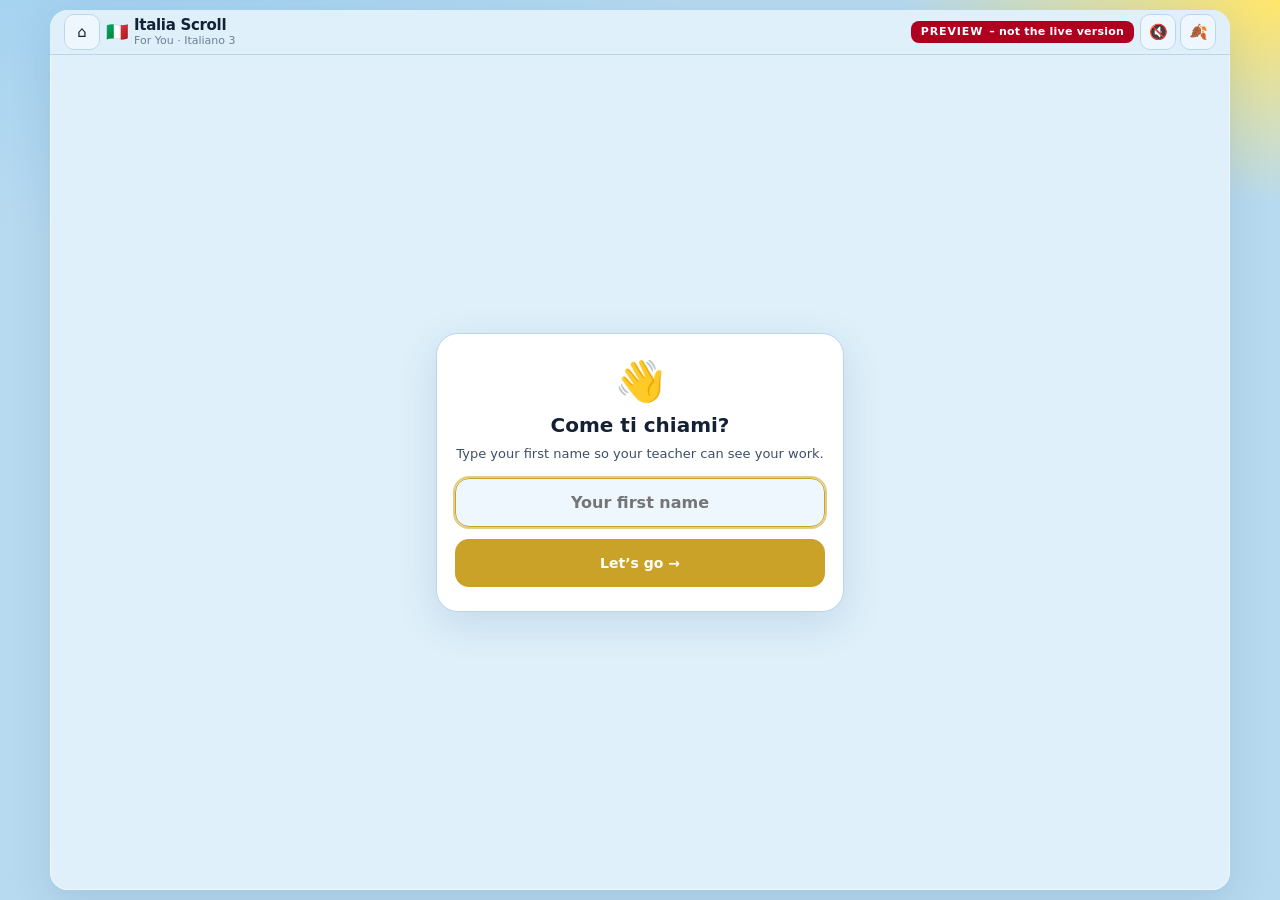
<file: index.html>
<!DOCTYPE html>
<html lang="it">
<head>
  <meta charset="UTF-8" />
  <meta name="robots" content="noindex, nofollow" />
  <meta name="viewport" content="width=device-width, initial-scale=1, viewport-fit=cover" />
  <meta name="theme-color" content="#cfe8f8" id="metaTheme" />
  <meta name="apple-mobile-web-app-capable" content="yes" />
  <meta name="apple-mobile-web-app-status-bar-style" content="default" />
  <meta name="description" content="Italia Scroll — Italian 3 trip through Italy. Pick the caption that fits the moment." />
  <meta property="og:title" content="Italia Scroll · Italiano 3" />
  <meta property="og:description" content="Scroll through Italy, one photo at a time — and pick the Italian caption that fits!" />
  <meta property="og:type" content="website" />
  <meta property="og:image" content="https://appuccinohub.github.io/italia-scroll/og.png?v=3" />
  <meta property="og:image:width" content="1200" />
  <meta property="og:image:height" content="630" />
  <meta property="og:image:type" content="image/png" />
  <meta property="og:image:alt" content="Italia Scroll · Italiano 3 — postcard collage of Amalfi Coast, Roma, Firenze, Venezia, Toscana and Napoli" />
  <meta property="og:url" content="https://appuccinohub.github.io/italia-scroll/" />
  <meta name="twitter:card" content="summary_large_image" />
  <meta name="twitter:image" content="https://appuccinohub.github.io/italia-scroll/og.png?v=3" />
  <title>PREVIEW · Italia Scroll · Italiano 3</title>
  <link rel="manifest" href="manifest.webmanifest" />
  <link rel="stylesheet" href="styles.css?v=14.5" />
  <link rel="icon" href="data:image/svg+xml,%3Csvg xmlns='http://www.w3.org/2000/svg' viewBox='0 0 64 64'%3E%3Crect width='64' height='64' rx='14' fill='%23cfe8f8'/%3E%3Ctext x='32' y='42' text-anchor='middle' font-size='28'%3E%F0%9F%87%AE%F0%9F%87%B9%3C/text%3E%3C/svg%3E" />
  <style>
    /* PREVIEW-ONLY badge (lives in the header row, never over photos/videos) */
    .preview-badge { flex: 0 0 auto; display: inline-flex; flex-direction: column; align-items: center; justify-content: center;
      padding: 3px 8px; border-radius: 8px; background: #b00020; color: #fff; font-size: 9px; font-weight: 800; line-height: 1.15;
      letter-spacing: 0.02em; text-align: center; white-space: nowrap; pointer-events: none; }
    .preview-badge b { font-size: 10px; letter-spacing: 0.08em; }
    @media (min-width: 900px) { .preview-badge { flex-direction: row; gap: 6px; font-size: 11px; padding: 5px 10px; } .preview-badge b { font-size: 11px; } }
  </style>
</head>
<body>
  <div class="stage">
    <div class="phone app-shell" id="phone" role="application" aria-label="Italia Scroll">
      <header class="app-header">
        <button type="button" class="icon-btn" id="btnHome" aria-label="Home" title="Home" hidden>⌂</button>
        <div class="brand">
          <span class="logo" aria-hidden="true">🇮🇹</span>
          <div>
            <h1>Italia Scroll</h1>
            <p class="subtitle" id="headerSubtitle">For You · Italiano 3</p>
          </div>
        </div>
        <span class="preview-badge" role="note" aria-label="Preview, not the live version"><b>PREVIEW</b><span>– not the live version</span></span>
        <div class="header-actions">
          <button type="button" class="icon-btn" id="btnMute" aria-label="Mute sound" title="Sound">🔇</button>
          <button type="button" class="icon-btn" id="btnTheme" aria-label="Theme: Sky lemon. Tap for Fall" title="Theme">🍂</button>
        </div>
      </header>

      <!-- NAME -->
      <section class="screen" id="screenName" aria-label="Your name" hidden>
        <div class="name-card">
          <p class="name-emoji" aria-hidden="true">👋</p>
          <h2>Come ti chiami?</h2>
          <p class="name-hint">Type your first name so your teacher can see your work.</p>
          <label class="sr-only" for="studentName">First name</label>
          <input id="studentName" class="name-input" type="text" maxlength="40" autocomplete="given-name" placeholder="Your first name" />
          <button type="button" class="primary-btn" id="btnNameGo">Let’s go →</button>
        </div>
      </section>

      <!-- START -->
      <section class="screen active" id="screenStart" aria-label="Start">
        <div class="hero">
          <div class="hero-art" aria-hidden="true"></div>
          <p class="home-greet" id="homeGreet"></p>
          <div class="level-panel">
            <div class="level-list" id="levelList" role="list"></div>
          </div>
          <button type="button" class="quick-btn" id="btnQuick">⚡ Quick · 8</button>
          <button type="button" class="ghost-btn name-change" id="btnChangeName">Change name</button>
        </div>
      </section>

      <!-- PLAY -->
      <section class="screen" id="screenPlay" aria-label="Feed" hidden>
        <div class="play-meta">
          <p class="level-badge" id="levelBadge"></p>
          <p class="soft-score" id="softScore" aria-live="polite"></p>
        </div>
        <div class="feed" id="feed" tabindex="0" aria-label="Vertical card feed"></div>
        <div class="feed-nav">
          <button type="button" class="nav-btn" id="btnPrev" aria-label="Previous card">
            <span class="nav-arrow" aria-hidden="true">↑</span>
            <span class="nav-label">Up</span>
          </button>
          <span class="feed-pos" id="feedPos">1 / 15</span>
          <button type="button" class="nav-btn" id="btnNext" aria-label="Next card">
            <span class="nav-arrow" aria-hidden="true">↓</span>
            <span class="nav-label">Next</span>
          </button>
        </div>
      </section>

      <!-- END -->
      <section class="screen" id="screenEnd" aria-label="Done" hidden>
        <div class="end-card">
          <p class="end-emoji" aria-hidden="true">✨</p>
          <h2 id="endTitle">Fatto!</h2>
          <p class="end-score" id="endScore"></p>
          <p class="end-note" id="endNote"></p>
          <div class="end-actions">
            <button type="button" class="primary-btn" id="btnReplay">Rifai</button>
            <button type="button" class="secondary-btn" id="btnNextLevel" hidden>Next →</button>
            <button type="button" class="ghost-btn" id="btnBackHome">Home</button>
          </div>
        </div>
      </section>
    </div>
  </div>

  <script src="data.js?v=14.5"></script>
  <script src="app.js?v=14.5"></script>
</body>
</html>
</file>
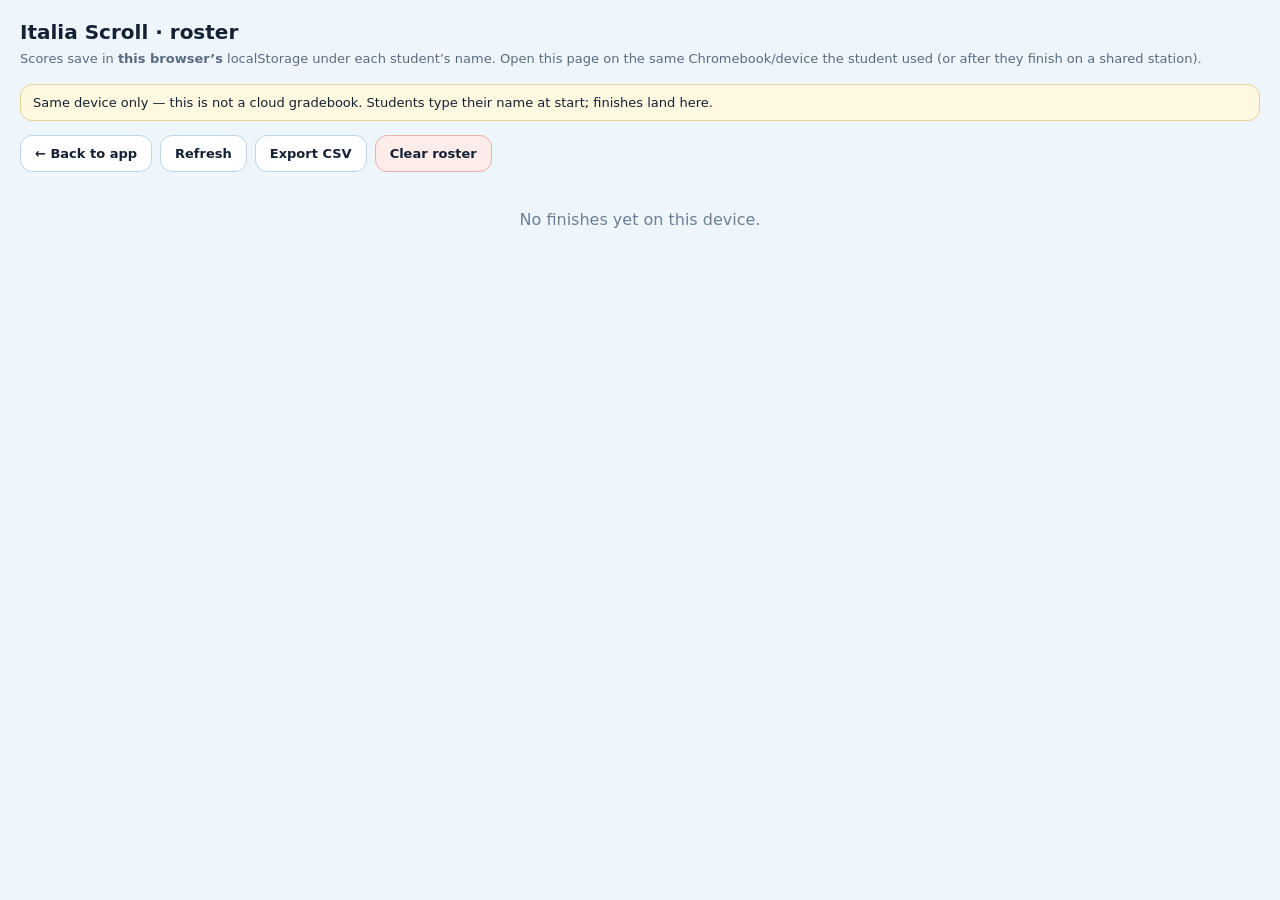
<file: teacher.html>
<!DOCTYPE html>
<html lang="en">
<head>
  <meta charset="UTF-8" />
  <meta name="robots" content="noindex, nofollow" />
  <meta name="viewport" content="width=device-width, initial-scale=1" />
  <title>PREVIEW · Italia Scroll · Teacher roster</title>
  <style>
    :root { font-family: system-ui, sans-serif; color: #142033; }
    body { margin: 0; padding: 20px; background: #eef6fb; }
    h1 { font-size: 20px; margin: 0 0 6px; }
    .sub { color: #5a6b80; font-size: 13px; margin: 0 0 16px; line-height: 1.4; }
    .warn { background: #fff8e0; border: 1px solid #e5d2a0; padding: 10px 12px; border-radius: 12px; font-size: 13px; margin-bottom: 14px; }
    table { width: 100%; border-collapse: collapse; background: #fff; border-radius: 12px; overflow: hidden; box-shadow: 0 8px 24px rgba(30,80,130,.1); }
    th, td { text-align: left; padding: 10px 12px; border-bottom: 1px solid #e0ebf4; font-size: 13px; }
    th { background: #dff0fa; font-size: 11px; text-transform: uppercase; letter-spacing: .04em; }
    .empty { padding: 24px; text-align: center; color: #6b7f96; }
    .actions { display: flex; gap: 8px; margin: 14px 0; flex-wrap: wrap; }
    button, a.btn {
      font: inherit; border: 1.5px solid #b9d7ec; background: #fff; padding: 10px 14px;
      border-radius: 12px; cursor: pointer; font-weight: 650; font-size: 13px; text-decoration: none; color: inherit;
    }
    button.danger { border-color: #e8b0a8; background: #fdecea; }
  </style>
</head>
<body>
  <h1>Italia Scroll · roster</h1>
  <p class="sub">Scores save in <strong>this browser’s</strong> localStorage under each student’s name.
    Open this page on the same Chromebook/device the student used (or after they finish on a shared station).</p>
  <div class="warn">Same device only — this is not a cloud gradebook. Students type their name at start; finishes land here.</div>
  <div class="actions">
    <a class="btn" href="./">← Back to app</a>
    <button type="button" id="btnRefresh">Refresh</button>
    <button type="button" id="btnExport">Export CSV</button>
    <button type="button" class="danger" id="btnClear">Clear roster</button>
  </div>
  <div id="tableWrap"></div>
  <script>
    const KEY = 'italiaScroll.roster.v1';
    function load() {
      try { return JSON.parse(localStorage.getItem(KEY) || '[]'); } catch (_) { return []; }
    }
    function render() {
      const rows = load().slice().reverse();
      const wrap = document.getElementById('tableWrap');
      if (!rows.length) {
        wrap.innerHTML = '<div class="empty">No finishes yet on this device.</div>';
        return;
      }
      let html = '<table><thead><tr><th>Name</th><th>Stretch</th><th>First try</th><th>When</th></tr></thead><tbody>';
      rows.forEach((r) => {
        const when = r.at ? new Date(r.at).toLocaleString() : '';
        html += '<tr><td>' + esc(r.name) + '</td><td>' + esc(r.levelTitle || r.levelId) +
          '</td><td>' + r.firstTry + '/' + r.total + '</td><td>' + esc(when) + '</td></tr>';
      });
      html += '</tbody></table>';
      wrap.innerHTML = html;
    }
    function esc(s) {
      return String(s || '').replace(/&/g,'&amp;').replace(/</g,'&lt;').replace(/>/g,'&gt;');
    }
    document.getElementById('btnRefresh').onclick = render;
    document.getElementById('btnClear').onclick = () => {
      if (confirm('Clear all roster entries on this device?')) {
        localStorage.removeItem(KEY);
        render();
      }
    };
    document.getElementById('btnExport').onclick = () => {
      const rows = load();
      const csv = ['name,stretch,firstTry,total,at']
        .concat(rows.map((r) =>
          [r.name, r.levelTitle || r.levelId, r.firstTry, r.total, r.at]
            .map((x) => '"' + String(x ?? '').replace(/"/g, '""') + '"').join(',')
        )).join('\n');
      const blob = new Blob([csv], { type: 'text/csv' });
      const a = document.createElement('a');
      a.href = URL.createObjectURL(blob);
      a.download = 'italia-scroll-roster.csv';
      a.click();
    };
    render();
  </script>
</body>
</html>
</file>
<file: styles.css>
:root {
  /* Default light: sky baby-blue + soft lemon accent (clearly blue, not sand) */
  --bg: #dff0fa;
  --bg-soft: #eef7fd;
  --card: #ffffff;
  --ink: #142033;
  --ink-soft: #3d4f66;
  --muted: #6b7f96;
  --line: #b9d7ec;
  --accent: #c9a227;
  --accent-soft: #fff6d4;
  --lavender: #c9e4f7;
  --success: #2f7a57;
  --success-bg: #e5f5ec;
  --warn-bg: #fff8e0;
  --warn-ink: #7a5a12;
  --danger-soft: #fdecea;
  --shadow: 0 12px 40px rgba(30, 80, 130, 0.14);
  --radius: 22px;
  --safe-t: env(safe-area-inset-top, 0px);
  --safe-b: env(safe-area-inset-bottom, 0px);
  --font: "Segoe UI", system-ui, -apple-system, "Helvetica Neue", sans-serif;
  --feed-w: 400px;
  --header-h: 44px;
}


html[data-theme="fall"] {
  --bg: #f6ebe0;
  --bg-soft: #fbf4ec;
  --card: #fffaf4;
  --ink: #2a1c14;
  --ink-soft: #5c4538;
  --muted: #8a7364;
  --line: #e5d2c0;
  --accent: #c45c3a;
  --accent-soft: #f5e4d8;
  --lavender: #edd9c4;
  --success: #5a7a45;
  --success-bg: #e8f0e0;
  --warn-bg: #f8ecd8;
  --warn-ink: #7a4e12;
  --danger-soft: #f5e0d8;
  --shadow: 0 12px 40px rgba(60, 35, 20, 0.14);
}
html[data-theme="dark"] {
  --bg: #141210;
  --bg-soft: #1c1916;
  --card: #24201c;
  --ink: #f5efe6;
  --ink-soft: #c9c0b4;
  --muted: #9a9084;
  --line: #3a342e;
  --accent: #e8925a;
  --accent-soft: #3a2a22;
  --lavender: #2e2740;
  --success: #6bc49a;
  --success-bg: #1e3328;
  --warn-bg: #3a2e18;
  --warn-ink: #f0d5a0;
  --danger-soft: #3a2220;
  --shadow: 0 12px 40px rgba(0, 0, 0, 0.45);
}

* { box-sizing: border-box; }
html, body {
  margin: 0;
  min-height: 100%;
  font-family: var(--font);
  background:
    radial-gradient(1100px 560px at 8% -8%, #9fd0f0 0%, transparent 55%),
    radial-gradient(900px 480px at 100% 0%, #ffe56a 0%, transparent 42%),
    #b8daf0;
  color: var(--ink);
  -webkit-tap-highlight-color: transparent;
}
html[data-theme="fall"] body {
  background:
    radial-gradient(1100px 560px at 8% -8%, #f0dcc8 0%, transparent 55%),
    radial-gradient(900px 480px at 100% 0%, #e8c4a8 0%, transparent 50%),
    #f0e4d6;
}
html[data-theme="dark"] body {
  background:
    radial-gradient(1100px 560px at 8% -8%, #2a221c 0%, transparent 55%),
    radial-gradient(900px 480px at 100% 0%, #1e1830 0%, transparent 50%),
    #0e0c0a;
}

button {
  font: inherit;
  border: none;
  cursor: pointer;
  background: none;
  color: inherit;
  touch-action: manipulation;
}
button:disabled { opacity: 0.4; cursor: default; }

.stage {
  min-height: 100dvh;
  display: grid;
  place-items: center;
  padding: 16px;
  padding-top: max(16px, var(--safe-t));
  padding-bottom: max(16px, var(--safe-b));
}

.phone {
  width: min(var(--feed-w), 100%);
  height: min(860px, calc(100dvh - 24px));
  background: var(--bg);
  border-radius: 36px;
  box-shadow: var(--shadow), inset 0 0 0 1px rgba(255,255,255,0.55);
  display: flex;
  flex-direction: column;
  overflow: hidden;
  position: relative;
  isolation: isolate;
}
html[data-theme="fall"] .phone {
  box-shadow: var(--shadow), inset 0 0 0 1px rgba(255,255,255,0.45);
}
html[data-theme="dark"] .phone {
  box-shadow: var(--shadow), inset 0 0 0 1px rgba(255,255,255,0.06);
}

/* Mobile: page scrolls — no nested 100dvh overflow traps on home */
@media (max-width: 480px) {
  html, body {
    overflow-x: hidden;
    overflow-y: auto;
    height: auto;
    min-height: 100%;
  }
  .stage {
    min-height: auto;
    height: auto;
    display: block;
    padding: 0;
  }
  .phone {
    width: 100%;
    height: auto;
    min-height: 100dvh;
    border-radius: 0;
    box-shadow: none;
    overflow: visible;
  }
  .phone.play-mode {
    height: 100dvh;
    min-height: 100dvh;
    overflow: hidden;
    position: fixed;
    inset: 0;
  }
  .screen {
    overflow: visible !important;
    flex: none;
    min-height: auto;
  }
  .phone.play-mode .screen.active {
    overflow: hidden !important;
    flex: 1;
    min-height: 0;
    height: calc(100dvh - var(--header-h));
  }
  #screenStart {
    padding-bottom: max(140px, calc(120px + var(--safe-b)));
  }
}

.app-header {
  display: flex;
  align-items: center;
  gap: 6px;
  padding: 6px 10px;
  padding-top: max(6px, calc(var(--safe-t) * 0.25));
  border-bottom: 1px solid var(--line);
  background: color-mix(in srgb, var(--bg) 92%, transparent);
  backdrop-filter: blur(10px);
  flex: 0 0 auto;
  z-index: 5;
  min-height: var(--header-h);
}
.brand {
  display: flex;
  align-items: center;
  gap: 6px;
  min-width: 0;
  flex: 1;
}
.brand h1 {
  margin: 0;
  font-size: 14px;
  letter-spacing: -0.02em;
  line-height: 1.1;
}
.subtitle {
  margin: 0;
  font-size: 10px;
  color: var(--muted);
}
.logo { font-size: 18px; line-height: 1; }
.header-actions { display: flex; gap: 4px; flex: 0 0 auto; }
.icon-btn {
  width: 36px;
  height: 36px;
  border-radius: 10px;
  background: var(--bg-soft);
  border: 1px solid var(--line);
  font-size: 15px;
  display: grid;
  place-items: center;
}
.icon-btn:active { transform: scale(0.96); }

.screen {
  display: none;
  flex: 1;
  min-height: 0;
  flex-direction: column;
  overflow: auto;
  -webkit-overflow-scrolling: touch;
}
.screen.active { display: flex; }

/* —— Start —— */
.hero {
  padding: 12px 16px 8px;
}
.hero-tag {
  display: inline-block;
  font-size: 11px;
  font-weight: 650;
  letter-spacing: 0.02em;
  color: var(--accent);
  background: var(--accent-soft);
  padding: 4px 10px;
  border-radius: 999px;
  margin-bottom: 10px;
}
.hero-art {
  height: 56px;
  border-radius: 14px;
  overflow: hidden;
  margin-bottom: 14px;
  position: relative;
  background:
    linear-gradient(135deg, #7ec4ef 0%, #a8dcf5 40%, #ffe56a 100%);
}
html[data-theme="fall"] .hero-art {
  background: linear-gradient(135deg, #e8b890, #d47850 45%, #f0d8a8);
}
html[data-theme="dark"] .hero-art {
  background: linear-gradient(135deg, #3a2a22, #1e2a38 50%, #2a2238);
}
.hero-pitch {
  margin: 0 0 12px;
  font-size: 14px;
  line-height: 1.4;
  color: var(--ink-soft);
}

.level-panel { margin: 14px 0 10px; }
.help-label {
  margin: 0 0 8px;
  font-size: 12px;
  font-weight: 700;
  color: var(--muted);
  text-transform: uppercase;
  letter-spacing: 0.04em;
}
.soft-pill {
  display: inline-block;
  font-size: 10px;
  font-weight: 650;
  text-transform: none;
  letter-spacing: 0;
  background: var(--lavender);
  color: var(--ink-soft);
  padding: 2px 7px;
  border-radius: 999px;
  margin-left: 6px;
  vertical-align: middle;
}
.level-list { display: flex; flex-direction: column; gap: 8px; }
.level-card {
  text-align: left;
  width: 100%;
  padding: 10px 12px;
  border-radius: 14px;
  background: var(--card);
  border: 1.5px solid var(--line);
  display: grid;
  grid-template-columns: auto 1fr auto;
  gap: 10px;
  align-items: center;
  min-height: 56px;
}
.level-card:hover:not(:disabled) { border-color: color-mix(in srgb, var(--accent) 45%, var(--line)); }
.level-card[aria-pressed="true"] {
  border-color: var(--accent);
  background: var(--accent-soft);
}
.level-card.locked {
  opacity: 0.55;
}
.level-num {
  width: 34px;
  height: 34px;
  border-radius: 11px;
  background: var(--bg);
  border: 1px solid var(--line);
  display: grid;
  place-items: center;
  font-weight: 800;
  font-size: 13px;
}
.level-card .lvl-title { margin: 0; font-size: 13px; font-weight: 750; }
.level-card .lvl-blurb { margin: 2px 0 0; font-size: 11px; color: var(--ink-soft); line-height: 1.25; }
.level-card .lvl-meta { font-size: 11px; color: var(--muted); font-weight: 650; white-space: nowrap; }
.level-hint {
  margin: 8px 0 0;
  font-size: 12px;
  color: var(--muted);
  line-height: 1.35;
}
.quick-btn {
  width: 100%;
  margin-top: 6px;
  margin-bottom: 8px;
  padding: 12px 14px;
  border-radius: 14px;
  background: var(--lavender);
  border: 1px solid var(--line);
  font-weight: 700;
  font-size: 13px;
  min-height: 48px;
}
.quick-btn:active { transform: scale(0.99); }

.help-panel {
  margin: 0 0 4px;
  padding: 12px 0 4px;
  border-top: none;
  background: transparent;
}
.help-row { display: flex; gap: 6px; flex-wrap: wrap; }
.help-chip {
  flex: 1;
  min-width: 90px;
  min-height: 42px;
  padding: 8px 10px;
  border-radius: 12px;
  background: var(--card);
  border: 1.5px solid var(--line);
  font-size: 12px;
  font-weight: 650;
}
.help-chip[aria-pressed="true"] {
  border-color: var(--accent);
  background: var(--accent-soft);
  color: var(--ink);
}
.help-hint {
  margin: 8px 0 0;
  font-size: 12px;
  color: var(--muted);
}

/* —— Play feed —— */
#screenPlay {
  overflow: hidden;
}
.play-meta {
  display: flex;
  justify-content: space-between;
  align-items: center;
  padding: 6px 14px;
  flex: 0 0 auto;
  gap: 8px;
}
.level-badge {
  margin: 0;
  font-size: 12px;
  font-weight: 750;
  color: var(--accent);
}
.soft-score {
  margin: 0;
  font-size: 12px;
  color: var(--muted);
  font-weight: 650;
}

.feed {
  flex: 1;
  min-height: 0;
  overflow-y: auto;
  scroll-snap-type: y mandatory;
  scroll-behavior: smooth;
  overscroll-behavior-y: contain;
  outline: none;
  -webkit-overflow-scrolling: touch;
}
.feed-card {
  scroll-snap-align: start;
  scroll-snap-stop: always;
  height: 100%;
  min-height: 100%;
  position: relative;
  display: flex;
  flex-direction: column;
  padding: 0;
  overflow: hidden;
  background: var(--bg);
}

/* Photo band + caption dock: both visible on laptop/Chromebook */
.card-visual {
  position: relative;
  flex: 1 1 auto;
  min-height: 0;
  z-index: 0;
  overflow: hidden;
  background: var(--lavender);
}
.card-visual .glow {
  position: absolute;
  inset: 0;
  opacity: 0.95;
}
.card-photo {
  position: absolute;
  inset: 0;
  width: 100%;
  height: 100%;
  object-fit: cover;
  object-position: center 42%;
  z-index: 1;
  background: #1a3040;
}
.card-photo[hidden] { display: none !important; }
.card-emoji {
  position: absolute;
  inset: 0;
  display: grid;
  place-items: center;
  font-size: 72px;
  filter: drop-shadow(0 8px 24px rgba(0,0,0,0.25));
  animation: bob 5s ease-in-out infinite;
  z-index: 1;
  pointer-events: none;
  opacity: 0.85;
}
.card-visual.has-photo .card-emoji {
  display: none;
}
@keyframes bob {
  0%, 100% { transform: translateY(0) scale(1); }
  50% { transform: translateY(-10px) scale(1.04); }
}
.card-shade {
  position: absolute;
  inset: 0;
  background: linear-gradient(
    180deg,
    rgba(0,0,0,0.05) 0%,
    rgba(0,0,0,0.08) 55%,
    rgba(0,0,0,0.28) 100%
  );
  z-index: 2;
  pointer-events: none;
}
html[data-theme="dark"] .card-shade {
  background: linear-gradient(
    180deg,
    rgba(0,0,0,0.15) 0%,
    rgba(0,0,0,0.25) 50%,
    rgba(0,0,0,0.45) 100%
  );
}

.card-dock {
  flex: 0 0 auto;
  max-height: 52%;
  overflow-x: hidden;
  overflow-y: auto;
  -webkit-overflow-scrolling: touch;
  overscroll-behavior: contain;
  z-index: 3;
  background: color-mix(in srgb, var(--card) 96%, var(--bg));
  border-top: 1px solid var(--line);
  color: var(--ink);
  padding-bottom: 6px;
}

.card-body {
  position: relative;
  z-index: 3;
  padding: 10px 14px 6px;
  color: var(--ink);
  text-shadow: none;
}
.region-row {
  display: flex;
  flex-wrap: wrap;
  gap: 6px;
  align-items: center;
  margin-bottom: 6px;
}
.region-tag {
  font-size: 11px;
  font-weight: 800;
  letter-spacing: 0.04em;
  text-transform: uppercase;
  background: var(--lavender);
  color: var(--ink);
  padding: 4px 9px;
  border-radius: 999px;
}
.region-sub {
  font-size: 11px;
  font-weight: 650;
  color: var(--muted);
}
.culture {
  margin: 0 0 6px;
  font-size: 13px;
  line-height: 1.35;
  color: var(--ink-soft);
}
.prompt {
  margin: 0 0 6px;
  font-size: 16px;
  font-weight: 750;
  line-height: 1.3;
}
.gloss {
  margin: 0 0 10px;
  font-size: 12px;
  opacity: 0.88;
  line-height: 1.35;
}
.gloss[hidden], .tip[hidden] { display: none !important; }
.tip {
  margin: 0 0 10px;
  font-size: 12px;
  font-weight: 650;
  opacity: 0.9;
}

.caption-row {
  display: flex;
  flex-direction: column;
  gap: 8px;
  padding: 0 14px 10px;
  position: relative;
  z-index: 3;
}
.caption-btn {
  text-align: left;
  width: 100%;
  min-height: 56px;
  padding: 14px 14px;
  border-radius: 16px;
  background: var(--card);
  color: var(--ink);
  text-shadow: none;
  border: 2px solid var(--line);
  font-size: 15px;
  font-weight: 650;
  line-height: 1.35;
  box-shadow: 0 4px 14px rgba(30, 80, 130, 0.10);
}
.caption-btn:active:not(:disabled) { transform: scale(0.99); }
.caption-btn.correct-flash {
  border-color: var(--success);
  background: var(--success-bg);
}
.caption-btn.miss {
  border-color: color-mix(in srgb, #c45c26 50%, var(--line));
  opacity: 0.85;
}

.feedback {
  margin: 0 14px 8px;
  padding: 10px 12px;
  border-radius: 14px;
  font-size: 13px;
  line-height: 1.4;
  position: relative;
  z-index: 3;
  text-shadow: none;
  color: var(--warn-ink);
  background: var(--warn-bg);
  border: 1px solid color-mix(in srgb, var(--warn-ink) 20%, transparent);
}
.feedback.ok {
  color: var(--success);
  background: var(--success-bg);
  border-color: color-mix(in srgb, var(--success) 25%, transparent);
}
.feedback[hidden] { display: none !important; }



.feed-nav {
  flex: 0 0 auto;
  display: flex;
  align-items: center;
  justify-content: center;
  gap: 12px;
  padding: 6px 12px max(8px, var(--safe-b));
  border-top: 1px solid var(--line);
  background: var(--bg);
}
.nav-btn {
  width: 48px;
  height: 48px;
  border-radius: 14px;
  background: var(--bg-soft);
  border: 1px solid var(--line);
  font-size: 18px;
  font-weight: 700;
}
.feed-pos {
  font-size: 12px;
  font-weight: 700;
  color: var(--muted);
  min-width: 52px;
  text-align: center;
}

/* Region gradients (fallback when photo fails) */
.bg-cinque .glow { background: linear-gradient(160deg, #1a6b8a, #3aa0b8 40%, #f0c27a 100%); }
.bg-puglia .glow { background: linear-gradient(160deg, #0d4f6b, #1a8fb5 45%, #e8a04a); }
.bg-tropea .glow { background: linear-gradient(160deg, #0a5c7a, #2eb0c9 40%, #e07050); }
.bg-sicilia .glow { background: linear-gradient(160deg, #0e5a6e, #2a9bb0 40%, #f2d48a); }
.bg-procida .glow { background: linear-gradient(160deg, #2a6f9e, #e87a8a 50%, #f5c56b); }
.bg-matera .glow { background: linear-gradient(160deg, #3a2e28, #8a6a4a 45%, #d4a574); }
.bg-trulli .glow { background: linear-gradient(160deg, #5a7a8a, #c4d4e0 50%, #e8c48a); }
.bg-bologna .glow { background: linear-gradient(160deg, #6a2e28, #c45c40 45%, #e8b070); }
.bg-torino .glow { background: linear-gradient(160deg, #2a3040, #5a6a8a 45%, #c9a060); }
.bg-sperlonga .glow { background: linear-gradient(160deg, #1a7088, #7ec8d8 50%, #f5e6c8); }
.bg-sardegna .glow { background: linear-gradient(160deg, #0a6e8a, #20b0c8 40%, #f0e0a0); }
.bg-elba .glow { background: linear-gradient(160deg, #1a6880, #4ab0c8 45%, #90d0a0); }
.bg-ortigia .glow { background: linear-gradient(160deg, #1a5080, #e09050 55%, #f0d080); }
.bg-lecce .glow { background: linear-gradient(160deg, #8a6a40, #d4b070 50%, #f0e0c0); }
.bg-genova .glow { background: linear-gradient(160deg, #1a3a50, #3a7088 45%, #70a888); }
.bg-braies .glow { background: linear-gradient(160deg, #1a4060, #4a90a8 40%, #e8f0f5); }
.bg-palermo .glow { background: linear-gradient(160deg, #6a2020, #c05030 45%, #e8a040); }
.bg-ravenna .glow { background: linear-gradient(160deg, #3a2060, #8a60a0 45%, #d4a840); }
.bg-amalfi .glow { background: linear-gradient(160deg, #0a6080, #40a8c0 40%, #e07060); }
.bg-chioggia .glow { background: linear-gradient(160deg, #2a5070, #6890a8 45%, #a8c0d0); }

/* —— End —— */
.end-card {
  margin: auto 16px;
  padding: 24px 18px;
  border-radius: 22px;
  background: var(--card);
  border: 1px solid var(--line);
  text-align: center;
  box-shadow: var(--shadow);
}
.end-emoji { font-size: 40px; margin: 0 0 8px; }
.end-card h2 { margin: 0 0 8px; font-size: 20px; }
.end-score { margin: 0 0 6px; font-size: 15px; font-weight: 700; color: var(--accent); }
.end-note { margin: 0 0 18px; font-size: 13px; color: var(--ink-soft); line-height: 1.4; }
.end-actions { display: flex; flex-direction: column; gap: 8px; }
.primary-btn, .secondary-btn, .ghost-btn {
  width: 100%;
  min-height: 48px;
  padding: 12px 16px;
  border-radius: 14px;
  font-weight: 750;
  font-size: 14px;
}
.primary-btn {
  background: var(--accent);
  color: #fff;
}
.secondary-btn {
  background: var(--accent-soft);
  border: 1px solid color-mix(in srgb, var(--accent) 35%, var(--line));
  color: var(--ink);
}
.ghost-btn {
  background: transparent;
  border: 1px solid var(--line);
  color: var(--ink-soft);
}

@media (prefers-reduced-motion: reduce) {
  .card-emoji { animation: none; }
}

.bg-bacoli .glow { background: linear-gradient(160deg, #0a5c7a, #2a98b0 40%, #e8a868); }
.bg-mdp .glow { background: linear-gradient(160deg, #1a4060, #3a88a8 40%, #f0c070 85%, #e07050); }
.bg-ischia .glow { background: linear-gradient(160deg, #0d6a6a, #2aa0a0 40%, #f0d090); }
.bg-capri .glow { background: linear-gradient(160deg, #0a5080, #3a90c0 45%, #f5e8d0); }


/* Show-don't-tell: tiny optional help */
.help-panel--tiny {
  margin-top: 18px;
  padding: 0;
  opacity: 0.85;
}
.help-panel--tiny .help-row {
  justify-content: center;
  gap: 8px;
}
.help-panel--tiny .help-chip {
  flex: 0 0 auto;
  min-width: 40px;
  width: 40px;
  min-height: 36px;
  padding: 6px;
  font-size: 14px;
  font-weight: 700;
  border-radius: 999px;
}
.culture { font-size: 12px; font-weight: 600; margin: 0 0 6px; color: var(--muted); }
.statement {
  margin: 0 0 4px;
  font-size: 16px;
  font-weight: 750;
  line-height: 1.35;
  color: var(--ink);
}
.pick-label {
  margin: 0 0 8px;
  font-size: 11px;
  font-weight: 700;
  letter-spacing: 0.02em;
  color: var(--muted);
  text-transform: uppercase;
}
.caption-btn { font-size: 15px; min-height: 56px; }
.play-meta { padding: 4px 12px; opacity: 0.85; }
.soft-score { font-size: 11px; }
.level-badge { font-size: 11px; }

/* —— Name gate —— */
.name-card {
  margin: auto 16px;
  padding: 24px 18px;
  border-radius: 22px;
  background: var(--card);
  border: 1px solid var(--line);
  text-align: center;
  box-shadow: var(--shadow);
}
.name-emoji { font-size: 40px; margin: 0 0 8px; }
.name-card h2 { margin: 0 0 8px; font-size: 20px; }
.name-hint {
  margin: 0 0 14px;
  font-size: 13px;
  color: var(--ink-soft);
  line-height: 1.4;
}
.name-input {
  width: 100%;
  padding: 14px 14px;
  border-radius: 14px;
  border: 1.5px solid var(--line);
  background: var(--bg-soft);
  color: var(--ink);
  font: inherit;
  font-size: 16px;
  font-weight: 650;
  margin-bottom: 12px;
  text-align: center;
}
.name-input:focus {
  outline: 2px solid color-mix(in srgb, var(--accent) 55%, transparent);
  border-color: var(--accent);
}
.name-input.shake { animation: shake 0.35s ease; }
@keyframes shake {
  0%, 100% { transform: translateX(0); }
  25% { transform: translateX(-6px); }
  75% { transform: translateX(6px); }
}
.home-greet {
  margin: 0 0 8px;
  font-size: 14px;
  font-weight: 700;
  color: var(--ink-soft);
}
.name-change {
  margin-top: 8px;
  width: 100%;
  font-size: 12px;
  color: var(--muted);
}
.sr-only {
  position: absolute;
  width: 1px;
  height: 1px;
  padding: 0;
  margin: -1px;
  overflow: hidden;
  clip: rect(0,0,0,0);
  border: 0;
}

/* —— Help + Explanation (inline, no modal) —— */
.card-tools {
  display: flex;
  gap: 8px;
  margin: 8px 0 6px;
  position: relative;
  z-index: 3;
}
.tool-btn {
  flex: 1;
  min-height: 44px;
  padding: 8px 10px;
  border-radius: 12px;
  background: var(--bg-soft);
  border: 1.5px solid var(--line);
  color: var(--ink);
  font-size: 13px;
  font-weight: 750;
  text-shadow: none;
}
.tool-btn.on {
  background: var(--accent-soft);
  color: var(--ink);
  border-color: var(--accent);
}
.card-panel {
  margin: 0 0 8px;
  padding: 10px 12px;
  border-radius: 14px;
  background: var(--bg-soft);
  color: var(--ink);
  text-shadow: none;
  font-size: 13px;
  line-height: 1.4;
  position: relative;
  z-index: 3;
  border: 1px solid var(--line);
}
.card-panel[hidden] { display: none !important; }
.panel-label {
  margin: 0 0 4px;
  font-size: 10px;
  font-weight: 800;
  letter-spacing: 0.05em;
  text-transform: uppercase;
  color: var(--muted);
}
.card-panel p { margin: 0; }
.hook-card .region-tag {
  background: color-mix(in srgb, #ff6a4a 35%, var(--lavender));
}

/* Per-region object-position set in app.js FOCUS map */

/* Nav labels: phone keeps arrow-only; laptop shows Up/Next */
.nav-btn {
  display: inline-flex;
  align-items: center;
  justify-content: center;
  gap: 6px;
}
.nav-label { display: none; font-size: 13px; font-weight: 750; }

/* Hover / focus for mouse + keyboard (Chromebook trackpad) */
.caption-btn:hover:not(:disabled),
.tool-btn:hover {
  border-color: color-mix(in srgb, var(--accent) 55%, var(--line));
  background: color-mix(in srgb, var(--accent-soft) 55%, var(--card));
}
.caption-btn:focus-visible,
.tool-btn:focus-visible,
.nav-btn:focus-visible,
.level-card:focus-visible,
.icon-btn:focus-visible {
  outline: 3px solid color-mix(in srgb, var(--accent) 70%, transparent);
  outline-offset: 2px;
}

/* Mid widths (large phone / small tablet): still vertical, not a tiny bezel */
@media (min-width: 481px) and (max-width: 899px) {
  .stage { padding: 10px; }
  .phone {
    width: min(560px, 100%);
    height: min(860px, calc(100dvh - 20px));
    border-radius: 28px;
  }
  .card-dock { max-height: 52%; }
  .caption-btn { min-height: 52px; font-size: 15px; }
}

/* ============================================================
   LAPTOP / CHROMEBOOK PRIMARY (≥900px)
   Two-pane: large photo LEFT · captions / Help / Explanation
   RIGHT. Uses most of the viewport — not a phone mock.
   ============================================================ */
@media (min-width: 900px) {
  .stage {
    padding: 12px 16px;
    padding-top: max(10px, var(--safe-t));
    padding-bottom: max(10px, var(--safe-b));
    align-items: stretch;
  }

  .phone,
  .app-shell {
    width: min(1180px, 100%);
    max-width: 1200px;
    height: calc(100dvh - 20px);
    margin: 0 auto;
    border-radius: 18px;
    box-shadow: var(--shadow), inset 0 0 0 1px rgba(255,255,255,0.5);
  }

  .app-header {
    padding: 4px 14px;
    min-height: 40px;
    --header-h: 40px;
  }
  .brand h1 { font-size: 15px; }
  .subtitle { font-size: 11px; }

  #screenPlay {
    overflow: hidden;
  }

  .play-meta {
    padding: 4px 18px;
  }

  /* Snap feed still advances one card at a time */
  .feed {
    scroll-snap-type: y mandatory;
  }

  .feed-card {
    display: grid;
    grid-template-columns: minmax(340px, 1.15fr) minmax(340px, 0.95fr);
    grid-template-rows: minmax(0, 1fr);
    height: 100%;
    min-height: 100%;
    align-items: stretch;
  }

  .card-visual {
    flex: none;
    height: 100%;
    min-height: 0;
    border-radius: 0;
  }

  .card-photo {
    object-fit: cover;
    /* Landmark framing kept; FOCUS map in app.js still applies */
  }

  .card-dock {
    flex: none;
    max-height: none;
    height: 100%;
    min-height: 0;
    overflow-x: hidden;
    overflow-y: auto;
    -webkit-overflow-scrolling: touch;
    /* Allow wheel to advance cards once dock is at edge */
    overscroll-behavior-y: auto;
    border-top: none;
    border-left: 1px solid var(--line);
    padding: 4px 0 10px;
    display: flex;
    flex-direction: column;
    background: color-mix(in srgb, var(--card) 97%, var(--bg));
  }

  .card-body {
    padding: 14px 20px 8px;
  }

  .culture {
    font-size: 12px;
    margin-bottom: 4px;
  }
  .statement {
    font-size: 17px;
    margin-bottom: 4px;
    line-height: 1.35;
  }
  .pick-label { margin-bottom: 10px; }

  .card-tools {
    margin: 10px 0 8px;
    gap: 10px;
  }

  .tool-btn {
    min-height: 46px;
    padding: 10px 14px;
    font-size: 14px;
    cursor: pointer;
  }

  .card-panel {
    margin: 0 0 10px;
    padding: 12px 14px;
    font-size: 14px;
  }

  .caption-row {
    gap: 10px;
    padding: 4px 20px 12px;
  }

  .caption-btn {
    min-height: 52px;
    padding: 14px 16px;
    font-size: 16px;
    line-height: 1.35;
    border-radius: 14px;
    cursor: pointer;
    transition: border-color 0.12s ease, background 0.12s ease, box-shadow 0.12s ease;
  }
  .caption-btn:hover:not(:disabled) {
    box-shadow: 0 6px 18px rgba(30, 80, 130, 0.14);
  }

  .feedback {
    margin: 0 20px 10px;
  }

  .feed-nav {
    padding: 8px 16px 10px;
    gap: 16px;
  }

  .nav-btn {
    width: auto;
    min-width: 96px;
    height: 48px;
    padding: 0 16px;
    border-radius: 12px;
    font-size: 15px;
  }
  .nav-label { display: inline; }
  .feed-pos {
    font-size: 13px;
    min-width: 64px;
  }

  /* Home / name / end breathe on wide screens */
  .hero {
    padding: 18px 28px 16px;
    max-width: 640px;
    margin: 0 auto;
    width: 100%;
  }
  .hero-art { height: 72px; }
  .name-card,
  .end-card {
    max-width: 420px;
    margin-left: auto;
    margin-right: auto;
  }
  .level-card {
    min-height: 60px;
    padding: 12px 14px;
  }
  .level-card .lvl-title { font-size: 14px; }
  .level-card .lvl-blurb { font-size: 12px; }
}

/* Short Chromebook landscape (~1366×768 / 1280×800): photo shrinks,
   action column scrolls so choices never fall off-screen */
@media (min-width: 900px) and (max-height: 800px) {
  .stage { padding: 6px 10px; }
  .phone,
  .app-shell {
    height: calc(100dvh - 12px);
    border-radius: 14px;
  }
  .app-header {
    padding: 2px 12px;
    min-height: 36px;
  }
  .play-meta { padding: 2px 16px; }

  .feed-card {
    grid-template-columns: minmax(260px, 0.9fr) minmax(320px, 1.1fr);
  }

  .card-dock {
    padding: 2px 0 6px;
  }
  .card-body { padding: 10px 16px 6px; }
  .culture { font-size: 11px; margin-bottom: 2px; }
  .statement { font-size: 15px; margin-bottom: 2px; }
  .pick-label { margin-bottom: 6px; font-size: 10px; }
  .card-tools { margin: 6px 0 6px; }
  .tool-btn { min-height: 42px; padding: 8px 12px; font-size: 13px; }
  .caption-row { gap: 8px; padding: 2px 16px 8px; }
  .caption-btn {
    min-height: 46px;
    padding: 11px 14px;
    font-size: 15px;
  }
  .feedback { margin: 0 16px 8px; }
  .feed-nav { padding: 4px 12px 6px; }
  .nav-btn { height: 44px; min-width: 88px; }
}

/* Very short but wide (rare docking / browser chrome heavy) */
@media (min-width: 900px) and (max-height: 700px) {
  .feed-card {
    grid-template-columns: minmax(220px, 0.75fr) minmax(300px, 1.25fr);
  }
  .caption-btn { min-height: 44px; padding: 10px 12px; font-size: 14px; }
  .card-emoji { font-size: 56px; }
}


/* —— Phase 1: English statement + video pane + lock-in —— */
.card-video {
  position: absolute;
  inset: 0;
  width: 100%;
  height: 100%;
  object-fit: cover;
  object-position: 50% 42%;
  z-index: 1;
  background: #111;
}
.card-photo--under {
  z-index: 0;
  opacity: 0.001; /* poster fallback only if video fails removed */
  pointer-events: none;
}
.has-video .card-emoji { opacity: 0; }
.has-video .card-photo--under { display: none; }

.lock-in {
  margin: 0 14px 8px;
  padding: 10px 12px;
  border-radius: 14px;
  background: color-mix(in srgb, var(--accent-soft) 70%, var(--card));
  border: 1px solid color-mix(in srgb, var(--accent) 35%, var(--line));
  color: var(--ink);
  text-shadow: none;
}
.lock-in[hidden] { display: none !important; }
.lock-label {
  margin: 0 0 2px;
  font-size: 10px;
  font-weight: 800;
  letter-spacing: 0.06em;
  text-transform: uppercase;
  color: var(--muted);
}
.lock-it {
  margin: 0;
  font-size: 16px;
  font-weight: 750;
  line-height: 1.3;
}
.lock-en {
  margin: 2px 0 0;
  font-size: 13px;
  color: var(--ink-soft);
  line-height: 1.35;
}

@media (min-width: 900px) {
  .card-video { border-radius: 0; }
  .lock-in { margin: 0 20px 10px; }
}
@media (min-width: 900px) and (max-height: 820px) {
  .lock-in { margin: 0 16px 8px; padding: 8px 10px; }
  .lock-it { font-size: 15px; }
}

/* —— v14.4: bonus song card, styled like Arianna Scroll's song break ——
   Record + title + karaoke lyrics + big Play button live in normal flow (grid), so the
   title and «Ricchi e Poveri · 1981» can never be covered by lyrics, buttons or bubbles. */
.card-visual.has-song {
  container-type: size;
  container-name: songpane;
  background:
    radial-gradient(260px 200px at 20% 10%, #fff3b0, transparent 70%),
    radial-gradient(300px 260px at 90% 90%, #cfe8f8, transparent 70%),
    linear-gradient(170deg, #ffe3ef, #fdf1ff 55%, #e6f4ff);
  color: #2b2140;
}
.has-song .glow, .has-song .card-emoji, .has-song .card-shade { display: none; }
.song-inner {
  position: absolute;
  inset: 0;
  z-index: 3;
  display: grid;
  grid-template-columns: auto minmax(0, 1fr);
  grid-template-rows: auto minmax(0, 1fr) auto auto;
  grid-template-areas: "disc head" "lyr lyr" "btn btn" "foot foot";
  align-items: center;
  column-gap: 14px;
  row-gap: 8px;
  padding: 10px 14px 8px;
  text-align: center;
}
.song-inner > .disc-wrap { grid-area: disc; }
.song-inner > .song-head { grid-area: head; text-align: left; }
.song-inner > .lyrics { grid-area: lyr; align-self: stretch; }
.song-inner > .song-toggle { grid-area: btn; justify-self: center; }
.song-inner > .song-foot { grid-area: foot; }
.disc-wrap { position: relative; width: 84px; aspect-ratio: 1; }
.record {
  position: absolute; inset: 0; border-radius: 50%;
  background: repeating-radial-gradient(circle, #2b2140 0 2px, #3a2d52 2px 5px);
  box-shadow: 0 8px 24px rgba(43, 33, 64, 0.35), inset 0 0 0 5px #ff8fb1;
  display: grid; place-items: center;
  animation: songSpin 3.2s linear infinite; animation-play-state: paused;
}
.is-playing .record { animation-play-state: running; }
.record-label { width: 44%; height: 44%; border-radius: 50%; object-fit: cover; object-position: 50% 18%; border: 3px solid #fff3b0; }
.record::after { content: ""; position: absolute; width: 7%; height: 7%; border-radius: 50%; background: #fff; }
@keyframes songSpin { to { transform: rotate(360deg); } }
.disc-wrap .eq { position: absolute; right: -12px; bottom: 2px; display: inline-flex; align-items: flex-end; gap: 3px; height: 26px; }
.disc-wrap .eq span { width: 4px; height: 30%; border-radius: 2px; background: linear-gradient(#ff8fb1, #f4c93d); }
.is-playing .disc-wrap .eq span { animation: songEq 0.9s ease-in-out infinite; }
.disc-wrap .eq span:nth-child(2) { animation-delay: -0.3s; } .disc-wrap .eq span:nth-child(3) { animation-delay: -0.6s; }
.disc-wrap .eq span:nth-child(4) { animation-delay: -0.15s; } .disc-wrap .eq span:nth-child(5) { animation-delay: -0.45s; }
.disc-wrap .eq span:nth-child(6) { animation-delay: -0.75s; } .disc-wrap .eq span:nth-child(7) { animation-delay: -0.2s; }
@keyframes songEq { 0%, 100% { height: 25%; } 50% { height: 100%; } }
.song-inner .note { position: absolute; font-size: 1.1rem; color: #c73872; opacity: 0; }
.is-playing .song-inner .note { animation: songNote 2.4s ease-in infinite; }
.note.n1 { left: -8px; top: 30%; } .note.n2 { right: -6px; top: 6%; animation-delay: -0.8s !important; } .note.n3 { left: 18%; top: -8px; animation-delay: -1.6s !important; }
@keyframes songNote { 0% { opacity: 0; transform: translateY(10px) scale(0.8); } 30% { opacity: 1; } 100% { opacity: 0; transform: translateY(-26px) scale(1.1); } }
.song-title { margin: 0; font-size: 1.35rem; font-weight: 900; line-height: 1.15; color: #c73872; letter-spacing: -0.01em; }
.song-artist { margin: 3px 0 0; font-size: 0.92rem; font-weight: 800; color: #5b4d73; }
/* karaoke lyrics (Arianna look) */
.song-inner .lyrics {
  position: relative; overflow: hidden; width: 100%; min-height: 72px; border-radius: 18px;
  background: rgba(255, 255, 255, 0.72); box-shadow: inset 0 0 0 2px rgba(255, 255, 255, 0.9);
  -webkit-mask-image: linear-gradient(180deg, transparent 0, #000 22%, #000 78%, transparent 100%);
          mask-image: linear-gradient(180deg, transparent 0, #000 22%, #000 78%, transparent 100%);
}
/* when the karaoke isn't driving the list (not started, blocked network, ended) students can scroll to read every line */
.feed-card:not([data-song="playing"]):not([data-song="paused"]):not([data-song="loading"]) .song-inner .lyrics { overflow-y: auto; overscroll-behavior: contain; scrollbar-width: none; }
.ly-list { padding: 26px 10px; transition: transform 0.5s ease; }
.ly-line { margin: 0 0 6px; font-size: 1rem; font-weight: 800; line-height: 1.35; color: rgba(43, 33, 64, 0.45); text-align: center; transition: color 0.3s, transform 0.3s; }
.ly-line.on { color: #c73872; transform: scale(1.04); }
.ly-line.past { color: rgba(43, 33, 64, 0.6); }
.song-inner .w {
  font: inherit; color: inherit; background: none; border: 0; margin: 0;
  padding: 0 1px; border-bottom: 2px dotted rgba(199, 56, 114, 0.45); border-radius: 4px; cursor: pointer;
}
.song-inner .w:active, .song-inner .w:focus-visible { background: rgba(255, 214, 231, 0.9); outline: none; }
.song-toggle {
  min-height: 48px; min-width: 210px; padding: 10px 24px; border: 0; border-radius: 999px;
  background: linear-gradient(135deg, #c73872, #e0507f 60%, #f07a6a); color: #fff;
  font: inherit; font-size: 1.05rem; font-weight: 900; cursor: pointer;
  box-shadow: 0 8px 20px rgba(199, 56, 114, 0.35);
}
.song-toggle:focus-visible { outline: 3px solid #2b2140; outline-offset: 3px; }
.song-foot { display: flex; flex-direction: column; align-items: center; gap: 2px; }
.song-status { margin: 0; font-size: 12.5px; font-weight: 700; line-height: 1.3; color: #5b4d73; }
.song-credit { margin: 0; font-size: 11.5px; font-weight: 700; color: #2a6f9e; }
.song-credit a { color: #2a6f9e; }
.word-bubble {
  position: absolute; z-index: 10;
  padding: 9px 13px; border-radius: 16px;
  background: #fff; color: #2b2140;
  font-size: 0.95rem; font-weight: 700; line-height: 1.35; text-align: center;
  box-shadow: 0 10px 28px rgba(43, 33, 64, 0.28), inset 0 0 0 2px #ffd6e7;
  animation: songBubble 0.18s ease;
}
.word-bubble[hidden] { display: none !important; }
.word-bubble strong { color: #c73872; }
.wb-from { display: block; margin-top: 3px; font-size: 0.8rem; color: #2a6f9e; }
@keyframes songBubble { from { opacity: 0; transform: translateY(4px); } to { opacity: 1; transform: none; } }
/* short phone pane (e.g. after the answer note opens): smaller record, tighter lines */
@container songpane (max-height: 330px) {
  .disc-wrap { width: 66px; }
  .song-title { font-size: 1.2rem; }
  .ly-list { padding: 20px 10px; }
  .ly-line { font-size: 0.94rem; margin-bottom: 4px; }
  .song-toggle { min-height: 44px; }
  .song-inner { row-gap: 6px; padding-top: 8px; }
}
/* laptop / Chromebook: Arianna-style column (record on top, then title, lyrics, button) */
@media (min-width: 900px) {
  .song-inner {
    grid-template-columns: minmax(0, 1fr);
    grid-template-rows: auto auto minmax(0, 1fr) auto auto;
    grid-template-areas: "disc" "head" "lyr" "btn" "foot";
    row-gap: 10px;
    padding: 16px 22px 12px;
  }
  .song-inner > .disc-wrap { justify-self: center; width: min(190px, 30cqh); }
  .song-inner > .song-head { text-align: center; }
  .song-inner > .lyrics { max-height: 250px; }
  .record { box-shadow: 0 10px 30px rgba(43, 33, 64, 0.35), inset 0 0 0 6px #ff8fb1; }
  .song-title { font-size: 1.8rem; }
  .song-artist { font-size: 1.05rem; }
  .ly-list { padding: 34px 16px; }
  .ly-line { font-size: 1.15rem; margin-bottom: 8px; }
  .song-toggle { min-width: 240px; min-height: 52px; font-size: 1.15rem; }
  .song-status { font-size: 13px; }
  .song-inner .note { font-size: 1.4rem; }
}
@media (prefers-reduced-motion: reduce) {
  .record, .disc-wrap .eq span, .song-inner .note { animation: none !important; }
}
.finish-btn {
  margin-left: 8px;
  padding: 6px 14px;
  border: 0;
  border-radius: 999px;
  background: var(--accent, #0f5f80);
  color: #fff;
  font: inherit;
  font-weight: 800;
  cursor: pointer;
}
</file>
